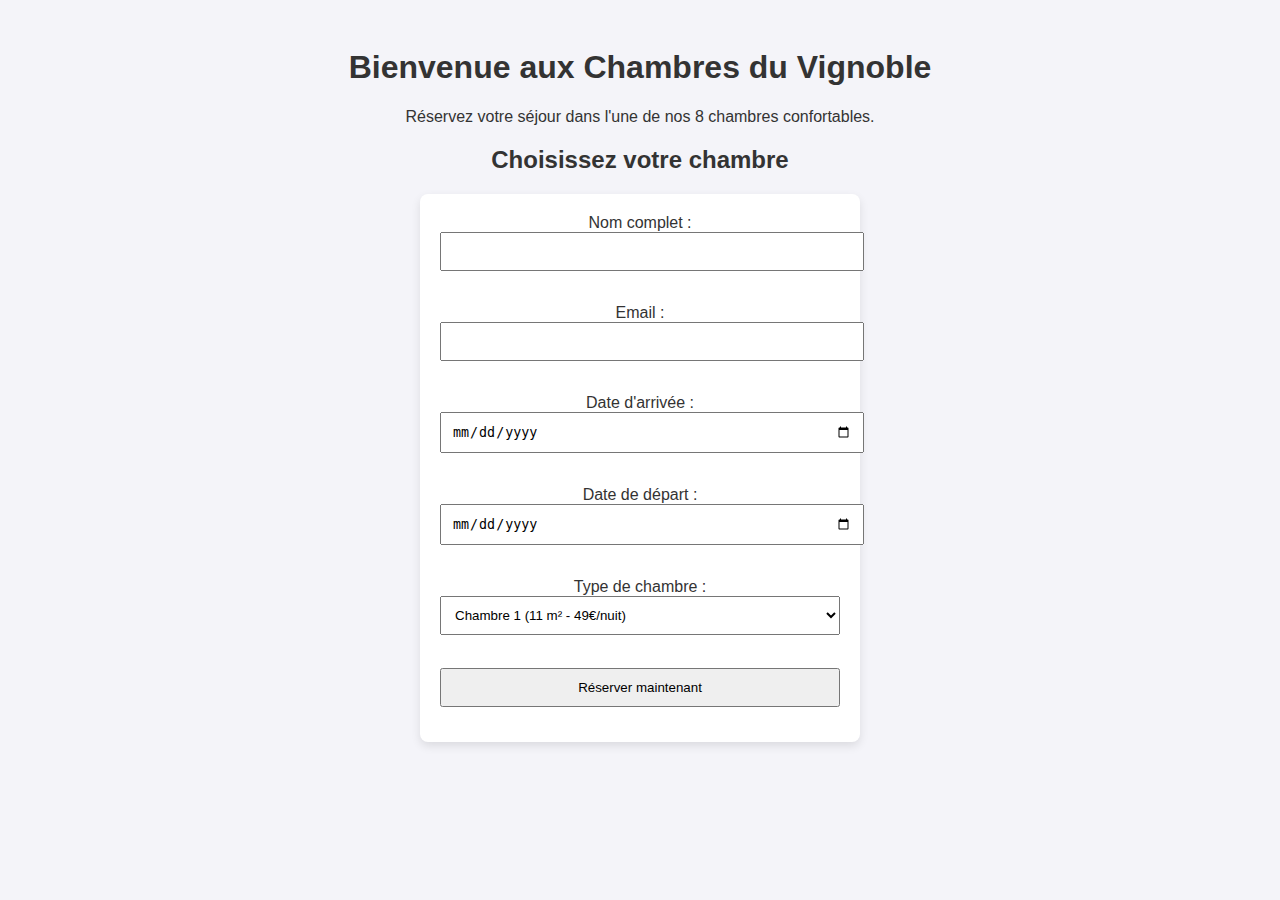
<file: les_chambres_du_vignoble_complet/index.html>
<!DOCTYPE html>
<html>
<head>
  <title>Les Chambres du Vignoble - Réservation</title>
  <link rel="stylesheet" href="style.css">
</head>
<body>
  <h1>Bienvenue aux Chambres du Vignoble</h1>
  <p>Réservez votre séjour dans l'une de nos 8 chambres confortables.</p>

  <h2>Choisissez votre chambre</h2>
  <form action="https://formsubmit.co/TON-EMAIL@gmail.com" method="POST">
    <label for="name">Nom complet :</label>
    <input type="text" id="name" name="name" required><br>

    <label for="email">Email :</label>
    <input type="email" id="email" name="email" required><br>

    <label for="checkin">Date d'arrivée :</label>
    <input type="date" id="checkin" name="checkin" required><br>

    <label for="checkout">Date de départ :</label>
    <input type="date" id="checkout" name="checkout" required><br>

    <label for="room">Type de chambre :</label>
    <select id="room" name="room">
      <option value="Chambre 1">Chambre 1 (11 m² - 49€/nuit)</option>
      <option value="Chambre 2">Chambre 2 (28 m² - 69€/nuit)</option>
      <option value="Chambre 3">Chambre 3 (45 m² - 89€/nuit)</option>
    </select><br>

    <button type="submit">Réserver maintenant</button>
  </form>
</body>
</html>
</file>
<file: les_chambres_du_vignoble_complet/style.css>
body {
  font-family: Arial, sans-serif;
  background-color: #f4f4f9;
  color: #333;
  text-align: center;
  padding: 20px;
}

form {
  max-width: 400px;
  margin: 0 auto;
  background: #ffffff;
  padding: 20px;
  border-radius: 8px;
  box-shadow: 0 4px 10px rgba(0, 0, 0, 0.1);
}

input, select, button {
  display: block;
  width: 100%;
  margin-bottom: 15px;
  padding: 10px;
}
</file>
